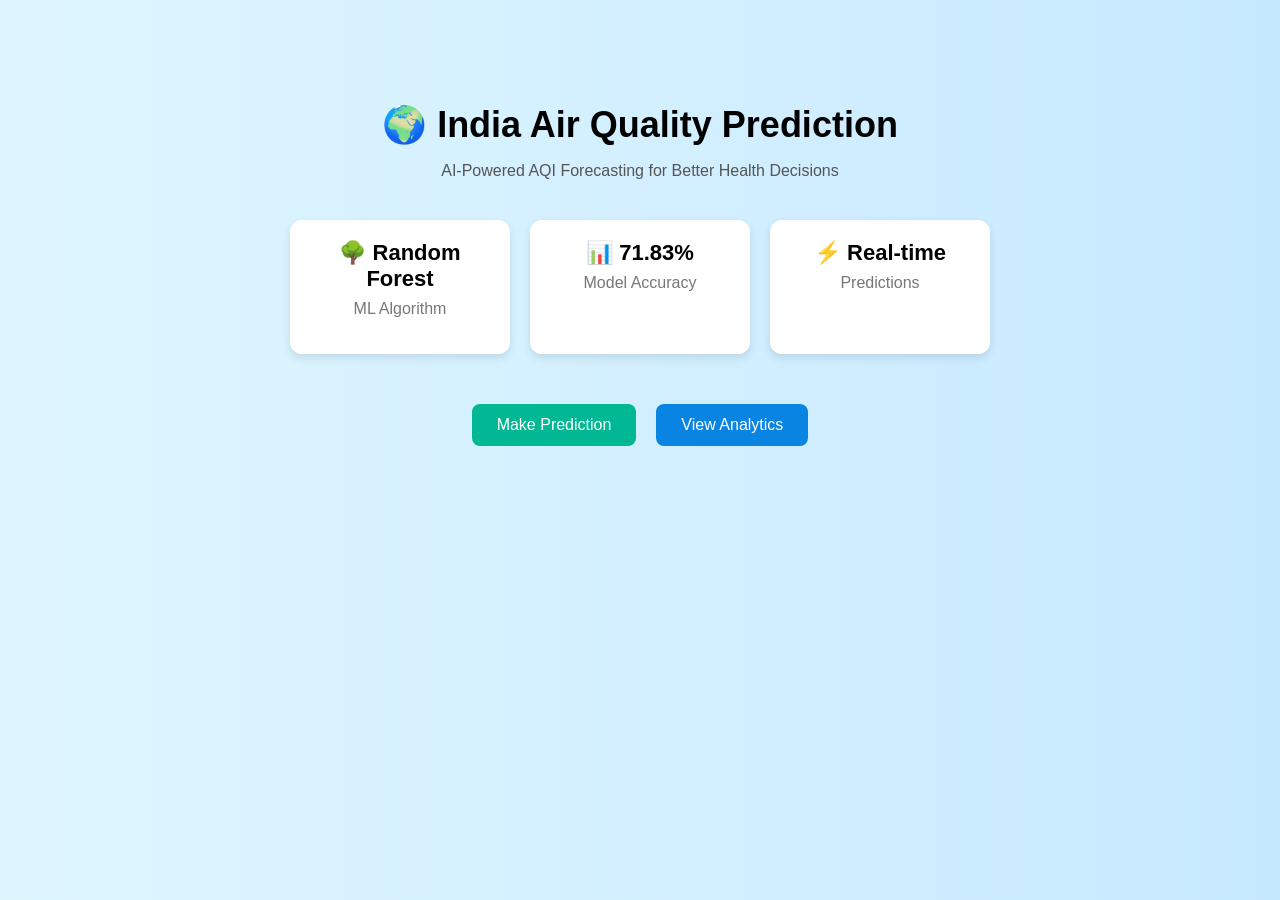
<file: templates/index.html>
<!DOCTYPE html>
<html>
<head>
    <title>AQI Prediction</title>

    <style>
        body {
            margin: 0;
            font-family: Arial, sans-serif;
            background: linear-gradient(to right, #dff6ff, #c7e9ff);
        }

        .home-container {
            text-align: center;
            padding-top: 80px;
        }

        h1 {
            font-size: 36px;
            margin-bottom: 10px;
        }

        .subtitle {
            color: #555;
            margin-bottom: 40px;
        }

        /* CARDS */
        .cards {
            display: flex;
            justify-content: center;
            gap: 20px;
            margin-bottom: 50px;
        }

        .card {
            background: white;
            padding: 20px;
            width: 180px;
            border-radius: 12px;
            box-shadow: 0px 4px 10px rgba(0,0,0,0.1);
        }

        .card h3 {
            margin: 0;
            font-size: 22px;
        }

        .card p {
            margin-top: 8px;
            color: #777;
        }

        /* BUTTONS */
        .buttons {
            display: flex;
            justify-content: center;
            gap: 20px;
        }

        button {
            padding: 12px 25px;
            border: none;
            border-radius: 8px;
            font-size: 16px;
            cursor: pointer;
        }

        .btn-primary {
            background-color: #00b894;
            color: white;
        }

        .btn-primary:hover {
            background-color: #019875;
        }

        .btn-secondary {
            background-color: #0984e3;
            color: white;
        }

        .btn-secondary:hover {
            background-color: #0767b3;
        }
    </style>
</head>

<body>

<div class="home-container">

    <h1>🌍 India Air Quality Prediction</h1>
    <p class="subtitle">AI-Powered AQI Forecasting for Better Health Decisions</p>

    <!-- CARDS -->
    <div class="cards">

        <div class="card">
            <h3>🌳 Random Forest</h3>
            <p>ML Algorithm</p>
        </div>

        <div class="card">
            <h3>📊 71.83%</h3>
            <p>Model Accuracy</p>
        </div>

        <div class="card">
            <h3>⚡ Real-time</h3>
            <p>Predictions</p>
        </div>

    </div>

    <!-- BUTTONS -->
    <div class="buttons">

        <!-- ✅ Goes to /predict -->
        <a href="/predict">
            <button class="btn-primary">Make Prediction</button>
        </a>

        <!-- ✅ FIXED (IMPORTANT) -->
        <a href="/analytics">
            <button class="btn-secondary">View Analytics</button>
        </a>

    </div>

</div>

</body>
</html>
</file>
